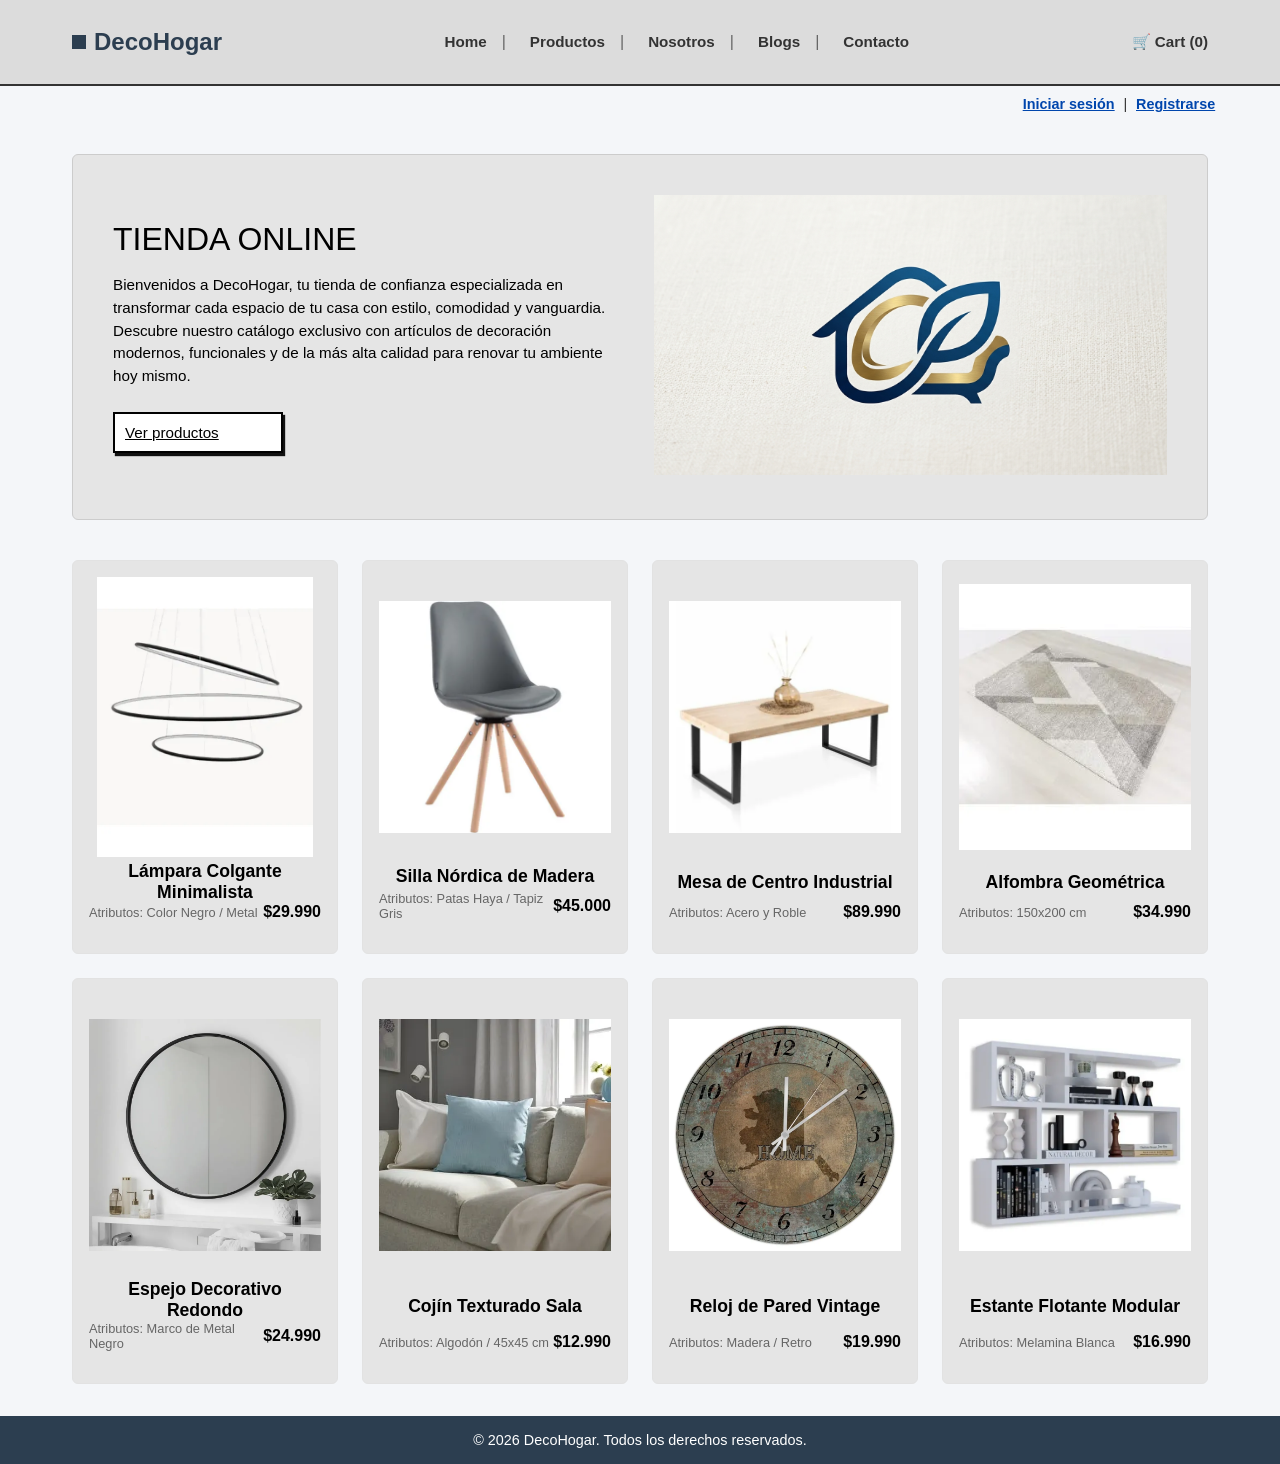
<file: index.html>
<!DOCTYPE html>
<html lang="es">
<head>
  <meta charset="UTF-8">
  <meta name="viewport" content="width=device-width, initial-scale=1.0">
  <title>Tienda Online - Inicio</title>
  <link rel="stylesheet" href="styles.css">
</head>

<body>
    <header>
      <div class="barra-principal">
        <div class="logo-tienda">
          <h1>DecoHogar</h1>
        </div>
          <nav>
            <ul>
              <li><a href="index.html">Home</a></li>
              <li><a href="productos.html">Productos</a></li>
              <li><a href="nosotros.html">Nosotros</a></li>
              <li><a href="blogs.html">Blogs</a></li>
              <li><a href="contacto.html">Contacto</a></li>
            </ul>
          </nav>
        <div class="cart-container">
          <a href="carrito.html">🛒 Cart (0)</a>
        </div>
      </div>
    </header>
  <seccion class="barra-usuario-inferior">
    <div class="user-actions">
      <a href="login.html">Iniciar sesión</a> |
      <a href="registro.html">Registrarse</a>
    </div>
  </seccion>
<main>

  <section class="contenedor-tienda">
    <div class="nombre-tienda">
    <h2>TIENDA ONLINE</h2>
    <p>Bienvenidos a DecoHogar, tu tienda de confianza especializada en transformar cada espacio de tu casa con estilo,
      comodidad y vanguardia. Descubre nuestro catálogo exclusivo con artículos de decoración modernos,
      funcionales y de la más alta calidad para renovar tu ambiente hoy mismo.</p>
    <a href="productos.html" class="btn-producto">Ver productos</a>
    </div>
    <div class="contenedor-img">
      <img src="img/logo.jpg" alt="logo DecoHogar" class="img-tienda-online">
    </div>
  </section>

  <section class="seccion-home">

    <div class="product-grid">

      <article class="product-card">
        <div class="product-img-wrapper">
          <img src="img/lampara-minimalista.jpg" alt="Producto 1">
        </div>
        <h4 class="product-title">Lámpara Colgante Minimalista</h4>
        <div class="producto-precio">
          <span class="product-desc">Atributos: Color Negro / Metal</span>
          <span class="product-price">$29.990</span>
        </div>
      </article>

      <article class="product-card">
        <div class="product-img-wrapper">
          <img src="img/silla-nordica.jpg" alt="Producto 2">
        </div>
        <h4 class="product-title">Silla Nórdica de Madera</h4>
        <div class="producto-precio">
          <span class="product-desc">Atributos: Patas Haya / Tapiz Gris</span>
          <span class="product-price">$45.000</span>
        </div>
      </article>

      <article class="product-card">
        <div class="product-img-wrapper">
          <img src="img/mesa-centro.jpg" alt="Producto 3">
        </div>
        <h4 class="product-title">Mesa de Centro Industrial</h4>
        <div class="producto-precio">
          <span class="product-desc">Atributos: Acero y Roble</span>
          <span class="product-price">$89.990</span>
        </div>
      </article>

      <article class="product-card">
        <div class="product-img-wrapper">
          <img src="img/alfombra-geometrica.jpg" alt="Producto 4">
        </div>
        <h4 class="product-title">Alfombra Geométrica</h4>
        <div class="producto-precio">
          <span class="product-desc">Atributos: 150x200 cm</span>
          <span class="product-price">$34.990</span>
        </div>
      </article>

      <article class="product-card">
        <div class="product-img-wrapper">
          <img src="img/espejo-redondo.jpg" alt="Producto 5">
        </div>
        <h4 class="product-title">Espejo Decorativo Redondo</h4>
        <div class="producto-precio">
          <span class="product-desc">Atributos: Marco de Metal Negro</span>
          <span class="product-price">$24.990</span>
        </div>
      </article>

      <article class="product-card">
        <div class="product-img-wrapper">
          <img src="img/cojines-sala.jpg" alt="Producto 6">
        </div>
        <h4 class="product-title">Cojín Texturado Sala</h4>
        <div class="producto-precio">
          <span class="product-desc">Atributos: Algodón / 45x45 cm</span>
          <span class="product-price">$12.990</span>
        </div>
      </article>

      <article class="product-card">
        <div class="product-img-wrapper">
          <img src="img/rejol-retro.jpg" alt="Producto 7">
        </div>
        <h4 class="product-title">Reloj de Pared Vintage</h4>
        <div class="producto-precio">
          <span class="product-desc">Atributos: Madera / Retro</span>
          <span class="product-price">$19.990</span>
        </div>
      </article>

      <article class="product-card">
        <div class="product-img-wrapper">
          <img src="img/estante-blanco.jpg" alt="Producto 8">
        </div>
        <h4 class="product-title">Estante Flotante Modular</h4>
        <div class="producto-precio">
          <span class="product-desc">Atributos: Melamina Blanca</span>
          <span class="product-price">$16.990</span>
        </div>
      </article>
    </div>
  </section>
</main>

    <footer>
      <p>&copy; 2026 DecoHogar. Todos los derechos reservados.</p>
    </footer>

    <script src="script.js"></script>
</body>
</html>
</file>
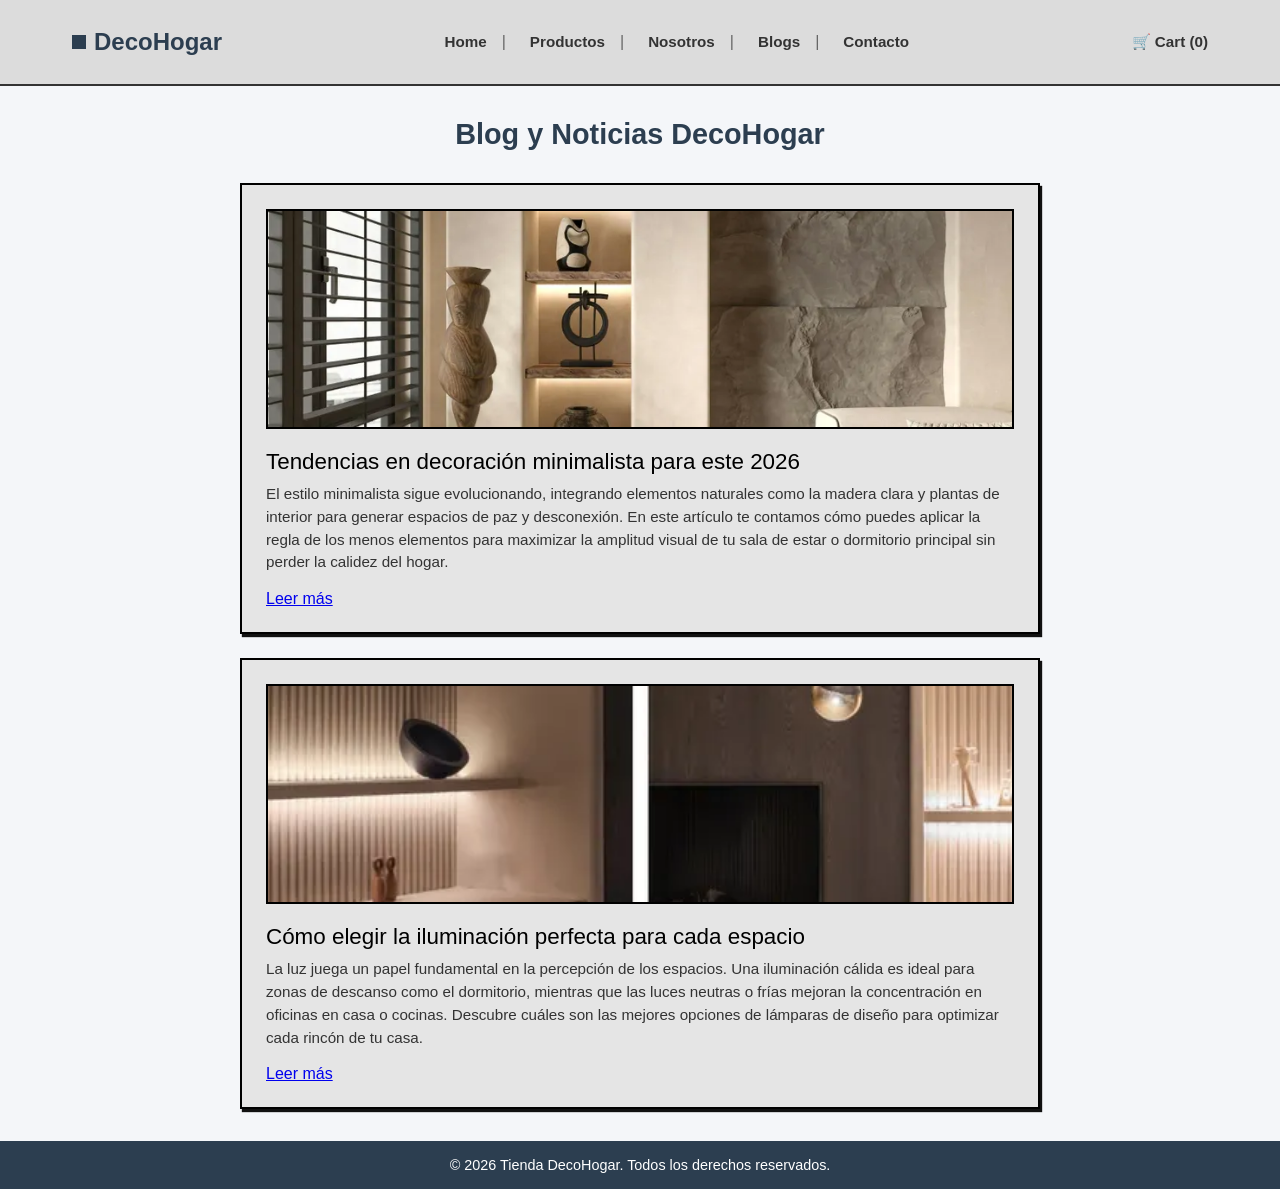
<file: blogs.html>
<!DOCTYPE html>
<html lang="es">
<head>
  <meta charset="UTF-8">
  <meta name="viewport" content="width=device-width, initial-scale=1.0">
  <title>Blogs - DecoHogar</title>
  <link rel="stylesheet" href="styles.css">
</head>
<body>
<header>
  <div class="barra-principal">
    <div class="logo-tienda">
      <h1>DecoHogar</h1>
    </div>
    <nav>
      <ul>
        <li><a href="index.html">Home</a></li>
        <li><a href="productos.html">Productos</a></li>
        <li><a href="nosotros.html">Nosotros</a></li>
        <li><a href="blogs.html">Blogs</a></li>
        <li><a href="contacto.html">Contacto</a></li>
      </ul>
    </nav>
    <div class="cart-container">
      <a href="carrito.html">🛒 Cart (0)</a>
    </div>
  </div>
</header>

<main>
  <h2 class="page-title">Blog y Noticias DecoHogar</h2>

  <div class="blog-contenedor">

    <article class="blog-card">
      <img src="img/blog-1.jpg" alt="Tendencias de decoración" class="blog-img">
      <h3>Tendencias en decoración minimalista para este 2026</h3>
      <p class="blog-desc">
        El estilo minimalista sigue evolucionando, integrando elementos naturales como la madera clara y plantas de interior para generar espacios de paz y desconexión. En este artículo te contamos cómo puedes aplicar la regla de los menos elementos para maximizar la amplitud visual de tu sala de estar o dormitorio principal sin perder la calidez del hogar.
      </p>
      <a href="detalle-blog1.html" class="btn-blog1">Leer más</a>
    </article>

    <article class="blog-card">
      <img src="img/blog-2.jpg" alt="Iluminación en el hogar" class="blog-img">
      <h3>Cómo elegir la iluminación perfecta para cada espacio</h3>
      <p class="blog-desc">
        La luz juega un papel fundamental en la percepción de los espacios. Una iluminación cálida es ideal para zonas de descanso como el dormitorio, mientras que las luces neutras o frías mejoran la concentración en oficinas en casa o cocinas. Descubre cuáles son las mejores opciones de lámparas de diseño para optimizar cada rincón de tu casa.
      </p>
      <a href="detalle-blog2.html" class="btn-blog2">Leer más</a>
    </article>

  </div>
</main>

<footer>
  <p>&copy; 2026 Tienda DecoHogar. Todos los derechos reservados.</p>
</footer>
<script src="script.js"></script>
</body>
</html>
</file>
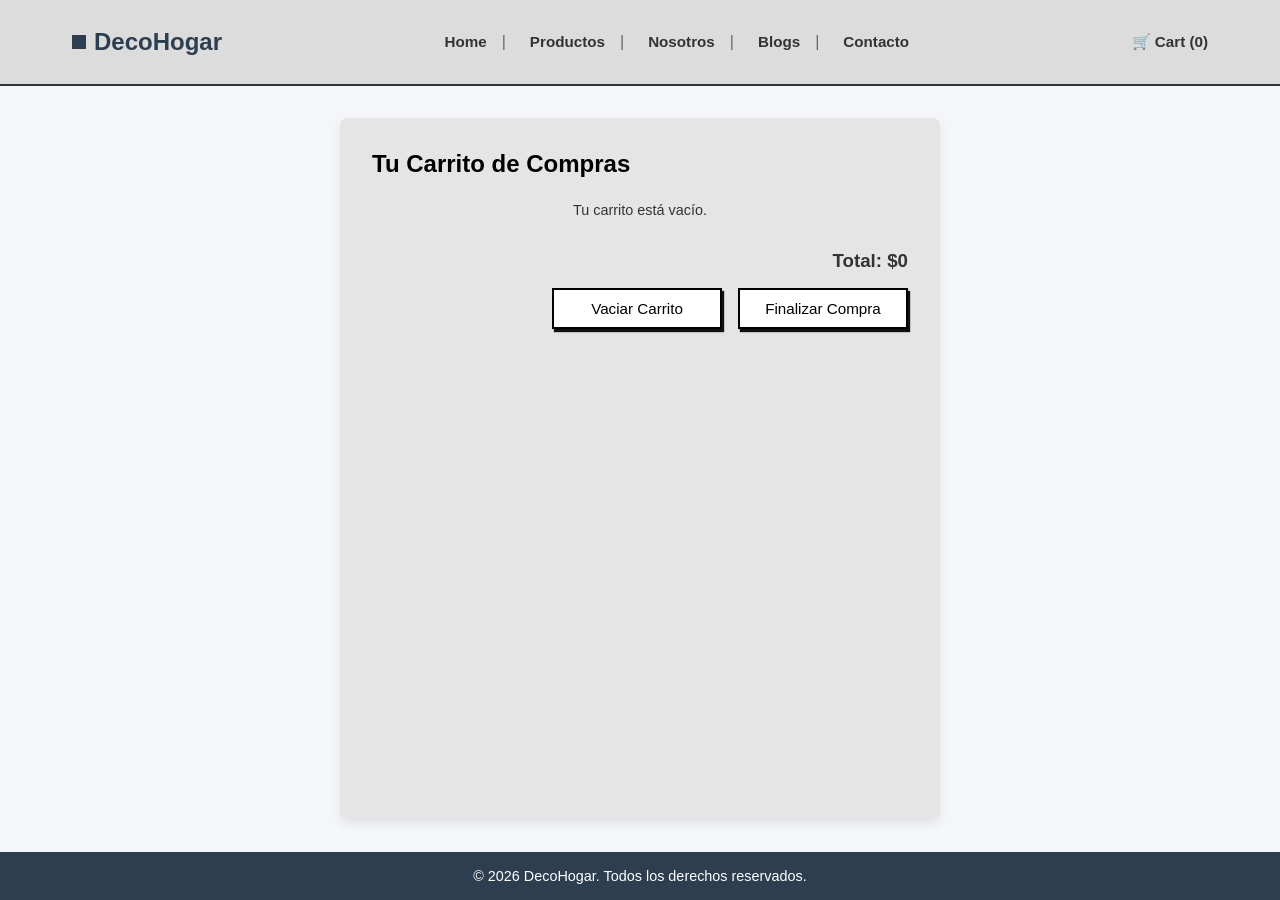
<file: carrito.html>
<!DOCTYPE html>
<html lang="es">
<head>
  <meta charset="UTF-8">
  <meta name="viewport" content="width=device-width, initial-scale=1.0">
  <title>Carrito de Compras - DecoHogar</title>
  <link rel="stylesheet" href="styles.css">
</head>
<body>
<header>
  <div class="barra-principal">
    <div class="logo-tienda">
      <h1>DecoHogar</h1>
    </div>
    <nav>
      <ul>
        <li><a href="index.html">Home</a></li>
        <li><a href="productos.html">Productos</a></li>
        <li><a href="nosotros.html">Nosotros</a></li>
        <li><a href="blogs.html">Blogs</a></li>
        <li><a href="contacto.html">Contacto</a></li>
      </ul>
    </nav>
    <div class="cart-container">
      <a href="carrito.html">🛒 Cart (<span id="cart-count">0</span>)</a>
    </div>
  </div>
</header>

<main class="form-container cart-page-container">
  <h2>Tu Carrito de Compras</h2>

  <div id="cart-items-container">
    <p>Tu carrito está vacío.</p>
  </div>

  <div class="cart-summary">
    <h3>Total: <span id="cart-total">$0</span></h3>
    <div class="cart-actions">
      <button class="btn-producto btn-vaciar" id="btn-vaciar">Vaciar Carrito</button>
      <button class="btn-producto" onclick="alert('¡Compra realizada con éxito!')">Finalizar Compra</button>
    </div>
  </div>
</main>

<footer>
  <p>&copy; 2026 DecoHogar. Todos los derechos reservados.</p>
</footer>
<script src="script.js"></script>
</body>
</html>
</file>
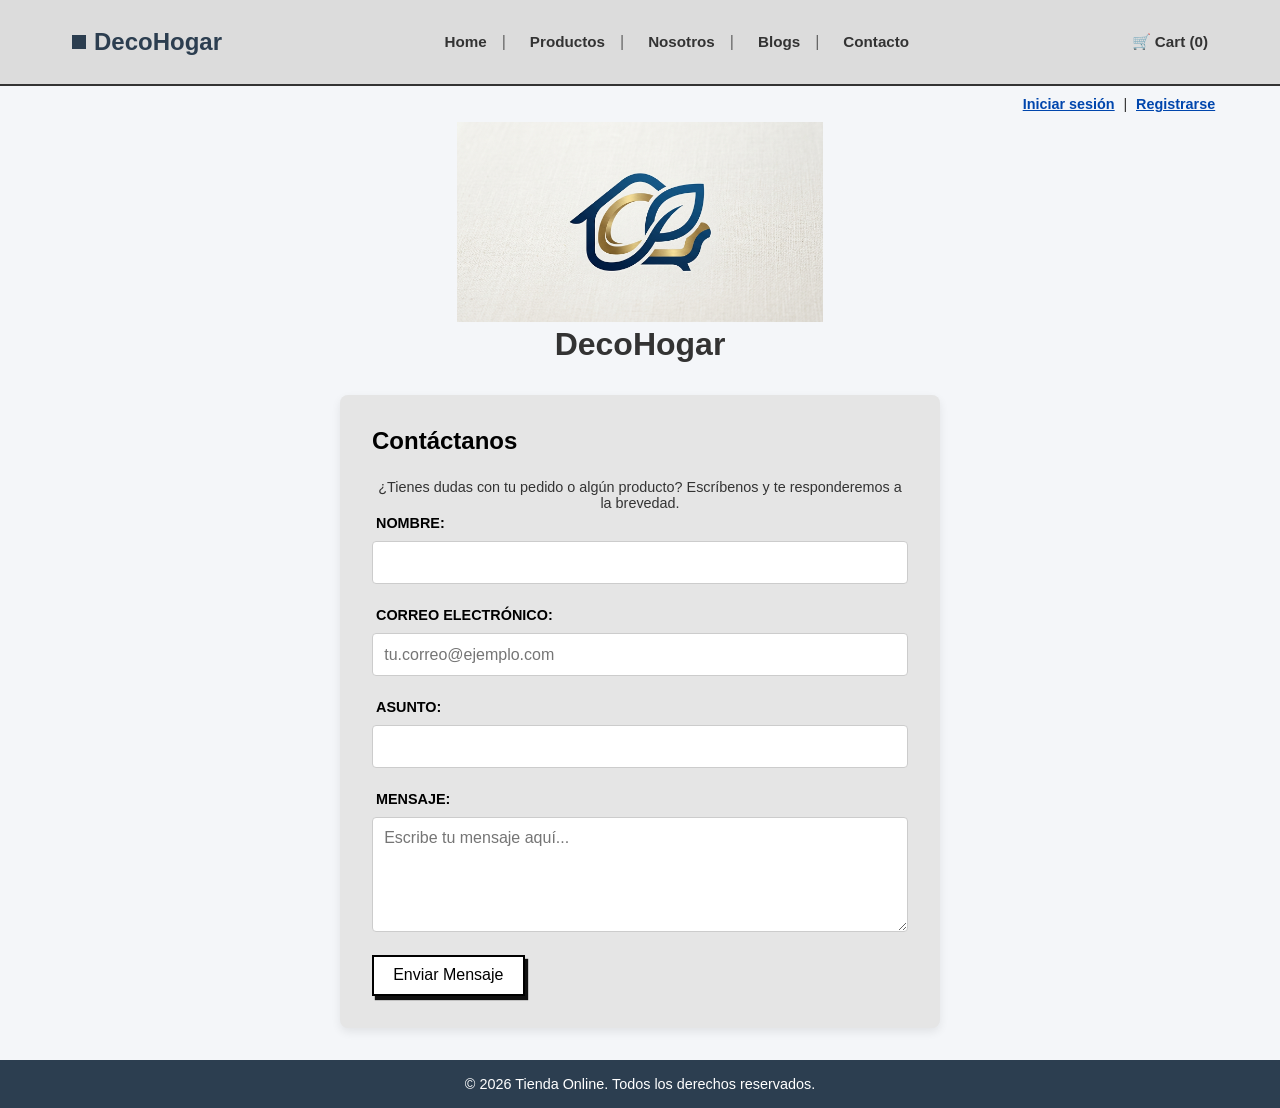
<file: contacto.html>
<!DOCTYPE html>
<html lang="es">
<head>
  <meta charset="UTF-8">
  <meta name="viewport" content="width=device-width, initial-scale=1.0">
  <title>Contacto - Tienda Online</title>
  <link rel="stylesheet" href="styles.css">
</head>
<body>
<header>
  <div class="barra-principal">
    <div class="logo-tienda">
      <h1>DecoHogar</h1>
    </div>
    <nav>
      <ul>
        <li><a href="index.html">Home</a></li>
        <li><a href="productos.html">Productos</a></li>
        <li><a href="nosotros.html">Nosotros</a></li>
        <li><a href="blogs.html">Blogs</a></li>
        <li><a href="contacto.html">Contacto</a></li>
      </ul>
    </nav>
    <div class="cart-container">
      <a href="carrito.html">🛒 Cart (0)</a>
    </div>
  </div>
</header>
    <seccion class="barra-usuario-inferior">
      <div class="user-actions">
        <a href="login.html">Iniciar sesión</a> |
        <a href="registro.html">Registrarse</a>
      </div>
    </seccion>
    <seccion  class="logo-nombre">
      <img src="img/logo.jpg" alt="Logo" class="img-logo">
      <div class="nombre">
        <h1>DecoHogar</h1>
      </div>
    </seccion>

<main class="form-container">
  <h2>Contáctanos</h2>
  <p>¿Tienes dudas con tu pedido o algún producto? Escríbenos y te responderemos a la brevedad.</p>

  <form id="contact-form">
    <div class="form-group">
      <label for="nombre-contacto">Nombre:</label>
      <input type="text" id="nombre-contacto" name="nombre" required>
    </div>
    <div class="form-group">
      <label for="email-contacto">Correo electrónico:</label>
      <input type="email" id="email-contacto" name="email" required placeholder="tu.correo@ejemplo.com">
    </div>
    <div class="form-group">
      <label for="asunto">Asunto:</label>
      <input type="text" id="asunto" name="asunto" required>
    </div>
    <div class="form-group">
      <label for="mensaje">Mensaje:</label>
      <textarea id="mensaje" name="mensaje" rows="5" required placeholder="Escribe tu mensaje aquí..."></textarea>
    </div>
    <button type="submit" class="btn">Enviar Mensaje</button>
  </form>
</main>

<footer>
  <p>&copy; 2026 Tienda Online. Todos los derechos reservados.</p>
</footer>
<script src="script.js"></script>
</body>
</html>
</file>
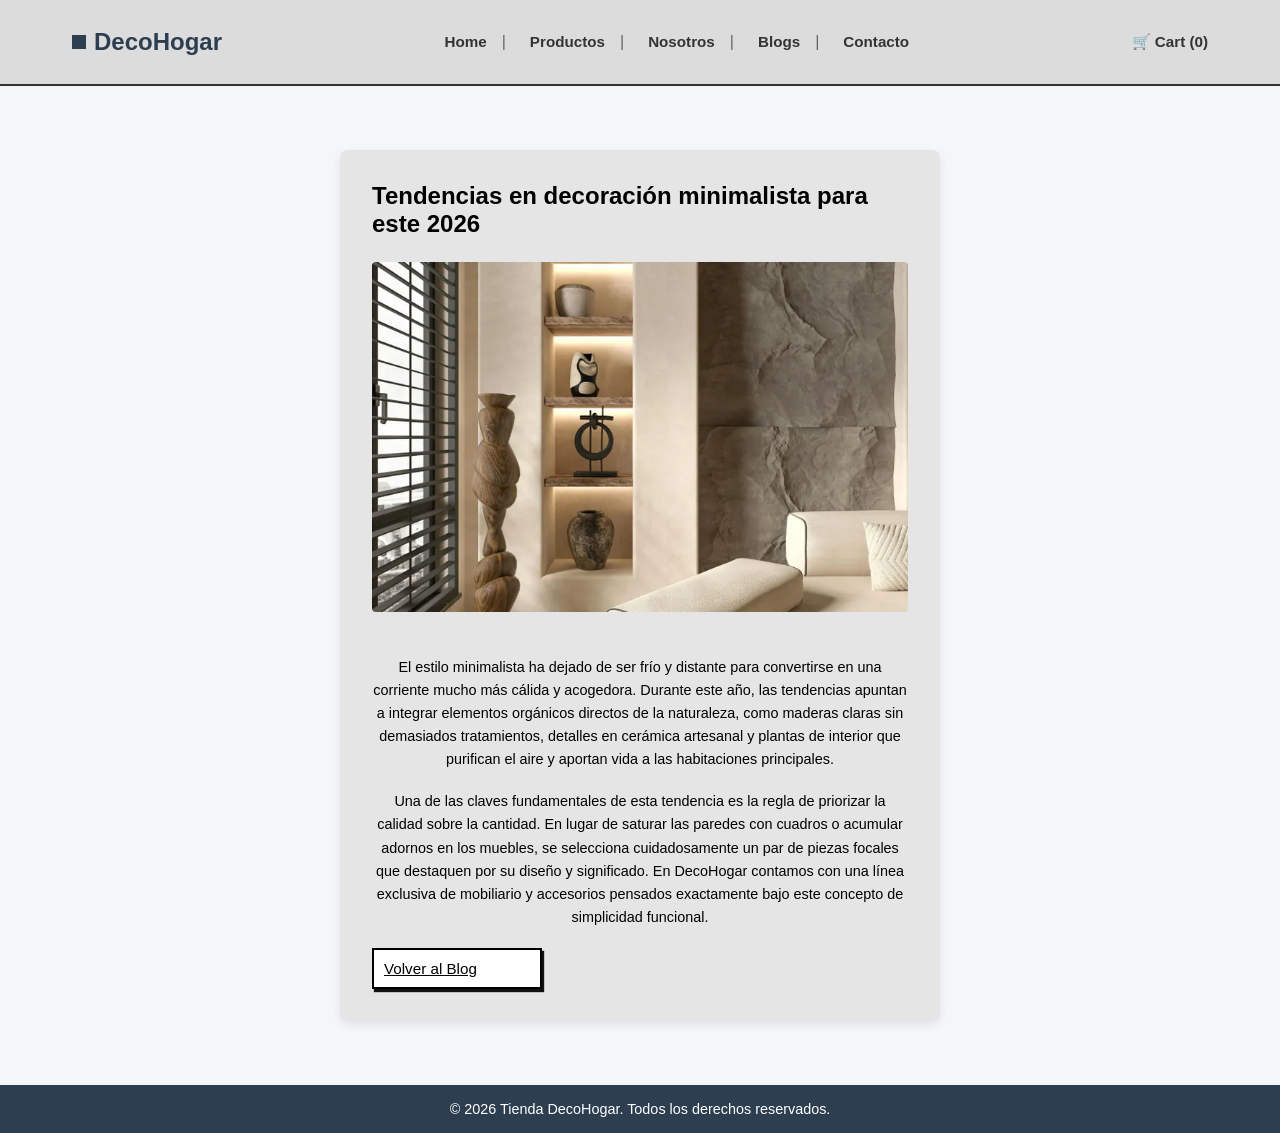
<file: detalle-blog1.html>
<!DOCTYPE html>
<html lang="es">
<head>
  <meta charset="UTF-8">
  <meta name="viewport" content="width=device-width, initial-scale=1.0">
  <title>Detalle Blog - DecoHogar</title>
  <link rel="stylesheet" href="styles.css">
</head>
<body>
<header>
  <div class="barra-principal">
    <div class="logo-tienda">
      <h1>DecoHogar</h1>
    </div>
    <nav>
      <ul>
        <li><a href="index.html">Home</a></li>
        <li><a href="productos.html">Productos</a></li>
        <li><a href="nosotros.html">Nosotros</a></li>
        <li><a href="blogs.html">Blogs</a></li>
        <li><a href="contacto.html">Contacto</a></li>
      </ul>
    </nav>
    <div class="cart-container">
      <a href="carrito.html">🛒 Cart (0)</a>
    </div>
  </div>
</header>

<main>
  <section class="form-container"">
    <h2>Tendencias en decoración minimalista para este 2026</h2>
    <img src="img/blog-1.jpg" alt="Tendencias de decoración" style="width: 100%; height: 350px; object-fit: cover; border-radius: 4px; margin-bottom: 1.5rem;">

    <p class="texto-seccion">
      El estilo minimalista ha dejado de ser frío y distante para convertirse en una corriente mucho más cálida y acogedora. Durante este año, las tendencias apuntan a integrar elementos orgánicos directos de la naturaleza, como maderas claras sin demasiados tratamientos, detalles en cerámica artesanal y plantas de interior que purifican el aire y aportan vida a las habitaciones principales.
    </p>
    <p class="texto-seccion">
      Una de las claves fundamentales de esta tendencia es la regla de priorizar la calidad sobre la cantidad. En lugar de saturar las paredes con cuadros o acumular adornos en los muebles, se selecciona cuidadosamente un par de piezas focales que destaquen por su diseño y significado. En DecoHogar contamos con una línea exclusiva de mobiliario y accesorios pensados exactamente bajo este concepto de simplicidad funcional.
    </p>

    <a href="blogs.html" class="btn-producto">Volver al Blog</a>
  </section>
</main>

<footer>
  <p>&copy; 2026 Tienda DecoHogar. Todos los derechos reservados.</p>
</footer>

<script src="script.js"></script>
</body>
</html>
</file>
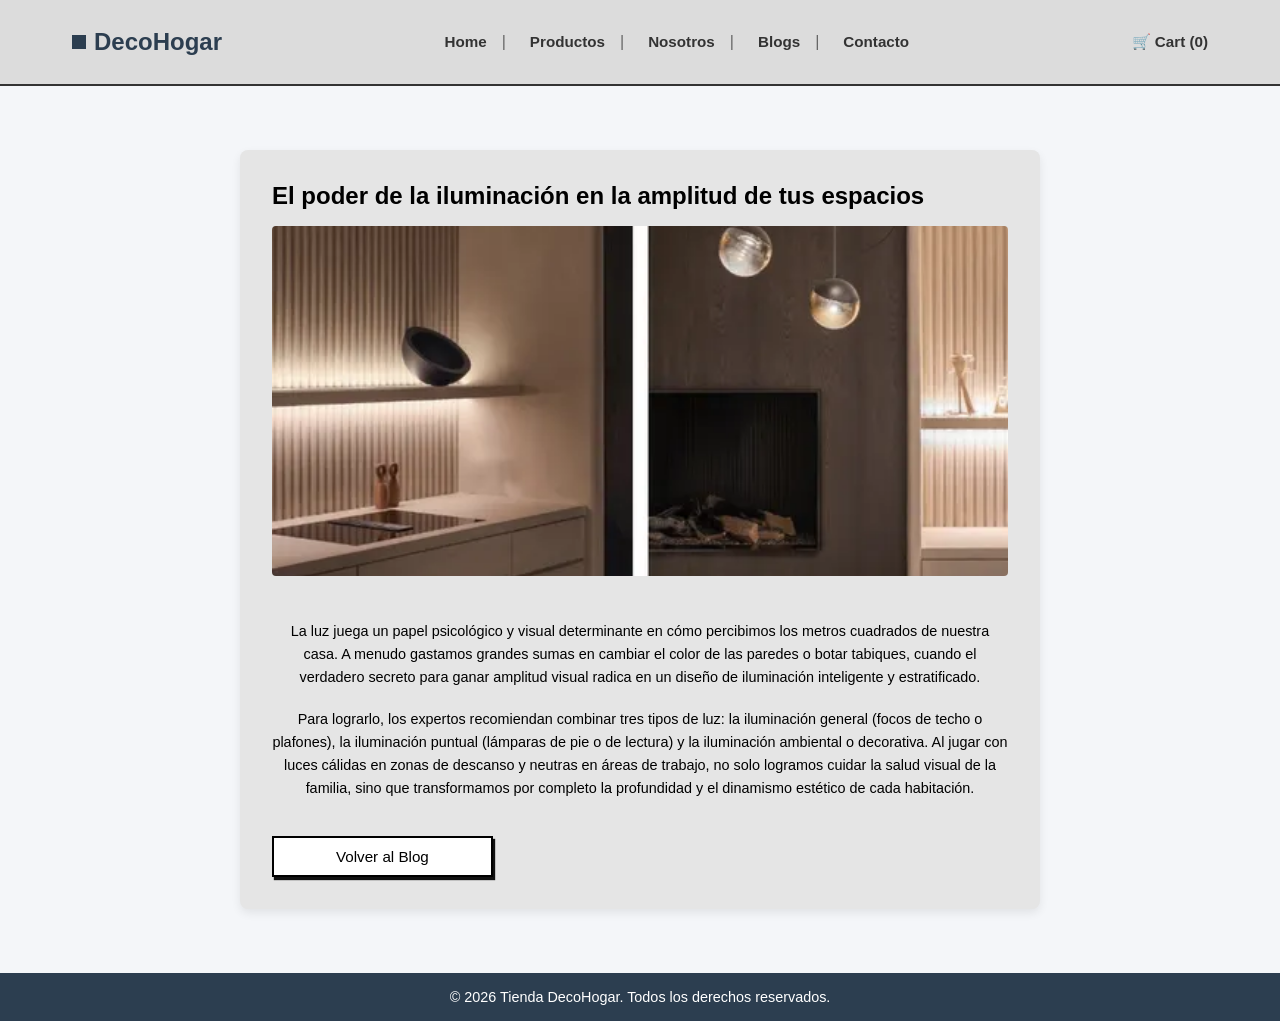
<file: detalle-blog2.html>
<!DOCTYPE html>
<html lang="es">
<head>
  <meta charset="UTF-8">
  <meta name="viewport" content="width=device-width, initial-scale=1.0">
  <title>Detalle Blog - DecoHogar</title>
  <link rel="stylesheet" href="styles.css">
</head>
<body>
<header>
  <div class="barra-principal">
    <div class="logo-tienda">
      <h1>DecoHogar</h1>
    </div>
    <nav>
      <ul>
        <li><a href="index.html">Home</a></li>
        <li><a href="productos.html">Productos</a></li>
        <li><a href="nosotros.html">Nosotros</a></li>
        <li><a href="blogs.html">Blogs</a></li>
        <li><a href="contacto.html">Contacto</a></li>
      </ul>
    </nav>
    <div class="cart-container">
      <a href="carrito.html">🛒 Cart (0)</a>
    </div>
  </div>
</header>

<main>
  <section class="form-container" style="max-width: 800px;">
    <h2 style="margin-bottom: 1rem;">El poder de la iluminación en la amplitud de tus espacios</h2>
    <img src="img/blog-2.jpg" alt="Iluminación en el hogar" style="width: 100%; height: 350px; object-fit: cover; border-radius: 4px; margin-bottom: 1.5rem;">

    <p class="texto-seccion">
      La luz juega un papel psicológico y visual determinante en cómo percibimos los metros cuadrados de nuestra casa. A menudo gastamos grandes sumas en cambiar el color de las paredes o botar tabiques, cuando el verdadero secreto para ganar amplitud visual radica en un diseño de iluminación inteligente y estratificado.
    </p>
    <p class="texto-seccion">
      Para lograrlo, los expertos recomiendan combinar tres tipos de luz: la iluminación general (focos de techo o plafones), la iluminación puntual (lámparas de pie o de lectura) y la iluminación ambiental o decorativa. Al jugar con luces cálidas en zonas de descanso y neutras en áreas de trabajo, no solo logramos cuidar la salud visual de la familia, sino que transformamos por completo la profundidad y el dinamismo estético de cada habitación.
    </p>

    <a href="blogs.html" class="btn-producto" style="text-align: center; text-decoration: none; display: inline-block; margin-top: 1rem;">Volver al Blog</a>
  </section>
</main>

<footer>
  <p>&copy; 2026 Tienda DecoHogar. Todos los derechos reservados.</p>
</footer>

<script src="script.js"></script>
</body>
</html>
</file>
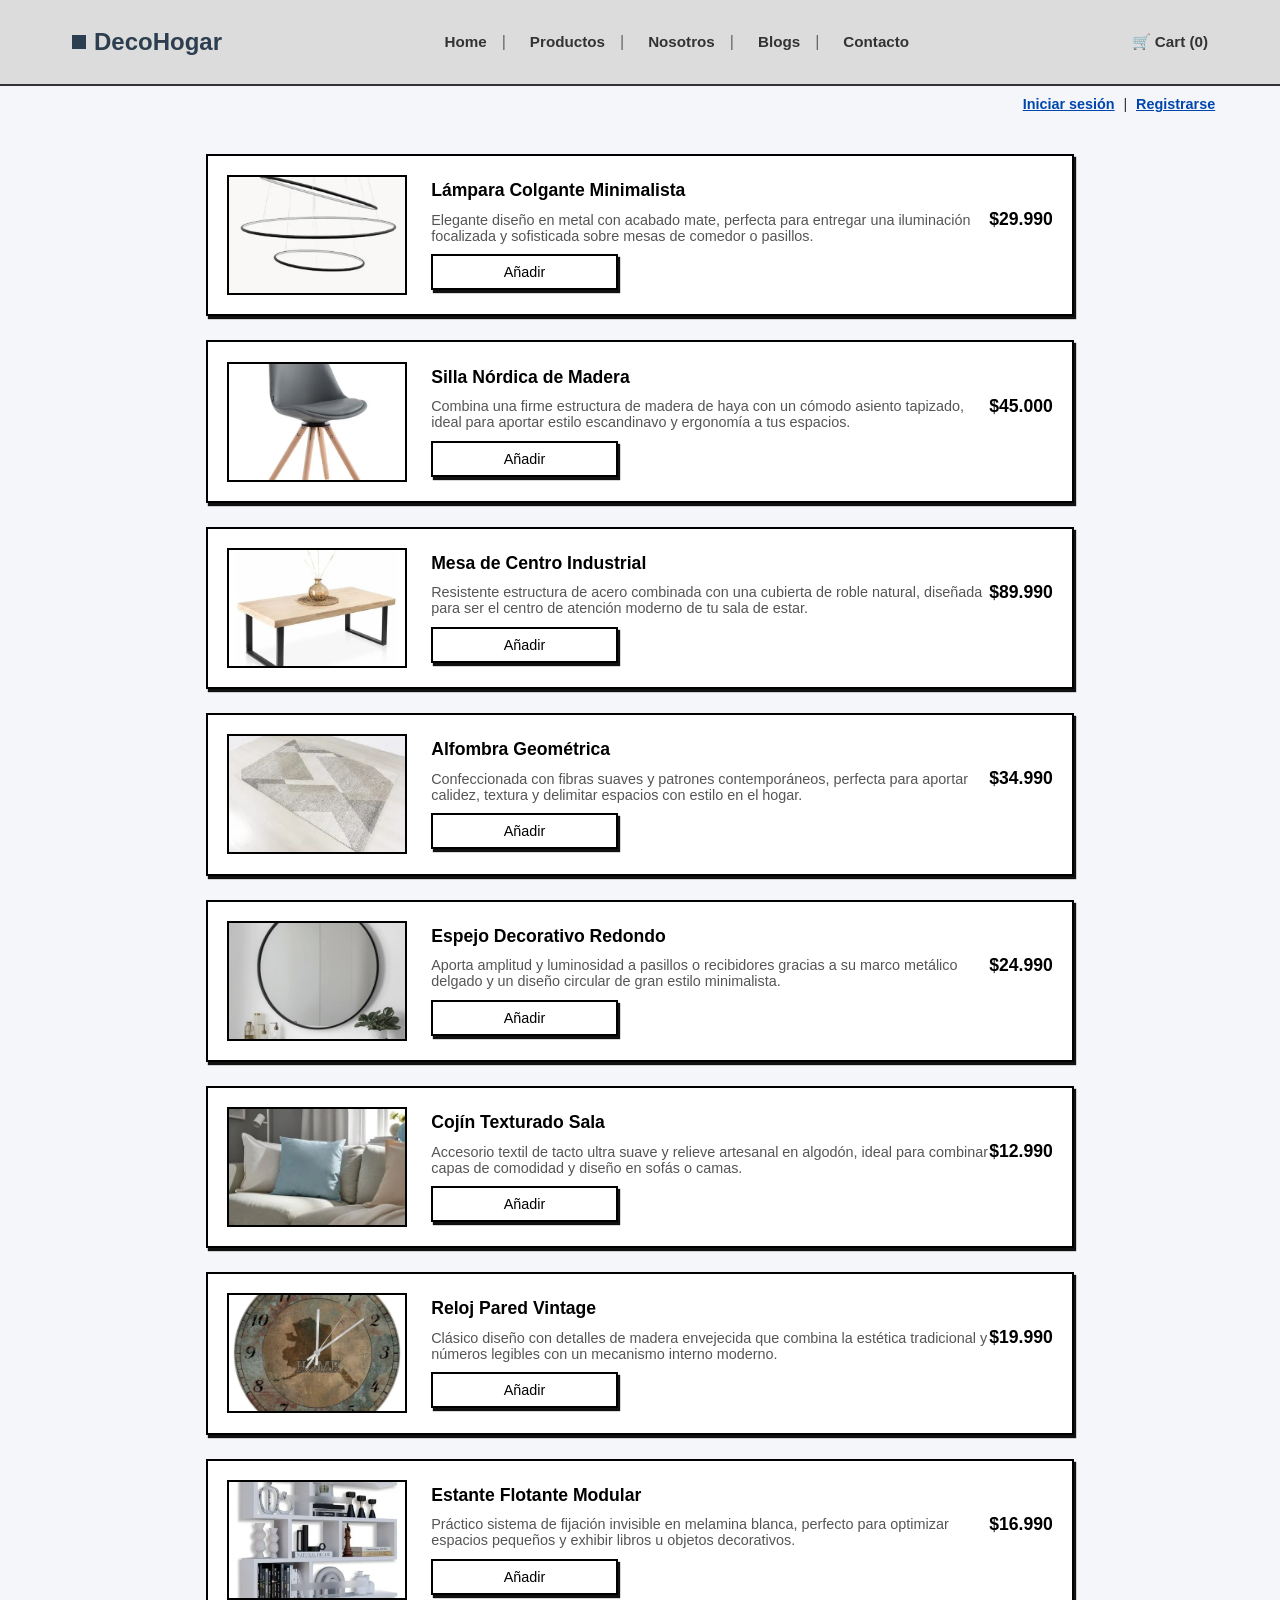
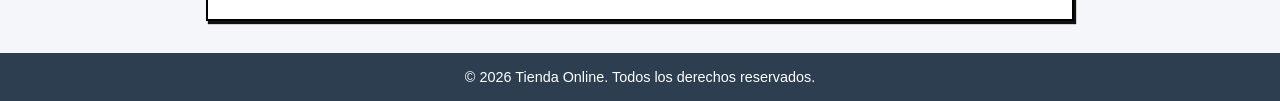
<file: detalle-producto.html>
<!DOCTYPE html>
<html lang="es">
<head>
  <meta charset="UTF-8">
  <meta name="viewport" content="width=device-width, initial-scale=1.0">
  <title>Detalle del Producto - Tienda Online</title>
  <link rel="stylesheet" href="styles.css">
</head>
<body>
<header>
  <div class="barra-principal">
    <div class="logo-tienda">
      <h1>DecoHogar</h1>
    </div>
    <nav>
      <ul>
        <li><a href="index.html">Home</a></li>
        <li><a href="productos.html">Productos</a></li>
        <li><a href="nosotros.html">Nosotros</a></li>
        <li><a href="blogs.html">Blogs</a></li>
        <li><a href="contacto.html">Contacto</a></li>
      </ul>
    </nav>
      <div class="cart-container">
        <a href="carrito.html">🛒 Cart (0)</a>
      </div>
    </div>
</header>
<div class="barra-usuario-inferior">
  <div class="user-actions">
    <a href="login.html">Iniciar sesión</a> |
    <a href="registro.html">Registrarse</a>
  </div>
</div>
<main class="product-detail-container">
    <article class="product-card-horizontal">
      <div class="product-img-col">
          <a href="detalle-producto.html?id=1">
            <img src="img/lampara-minimalista.jpg" alt="Lámpara Colgante Minimalista">
          </a>
      </div>
      <div class="product-info-col">
        <a href="detalle-producto.html?id=1" class="product-link-text">
          <h4 class="product-title">Lámpara Colgante Minimalista</h4>
        </a>
        <div class="product-info-row">
          <span class="product-desc">Elegante diseño en metal con acabado mate, perfecta para entregar una iluminación focalizada
            y sofisticada sobre mesas de comedor o pasillos.</span>
          <span class="product-price">$29.990</span>
        </div>
        <button class="btn-producto" onclick="agregarAlCarrito(1)">Añadir</button>
      </div>
    </article>

  <article class="product-card-horizontal">
    <div class="product-img-col">
      <a href="detalle-producto.html?id=2">
        <img src="img/silla-nordica.jpg" alt="Silla Nórdica de Madera">
      </a>
    </div>
    <div class="product-info-col">
      <a href="detalle-producto.html?id=2" class="product-link-text">
        <h4 class="product-title">Silla Nórdica de Madera</h4>
      </a>
      <div class="product-info-row">
        <span class="product-desc">Combina una firme estructura de madera de haya con un cómodo asiento tapizado, ideal para aportar estilo escandinavo
          y ergonomía a tus espacios.</span>
        <span class="product-price">$45.000</span>
      </div>
      <button class="btn-producto" onclick="agregarAlCarrito(2)">Añadir</button>
    </div>
  </article>

  <article class="product-card-horizontal">
    <div class="product-img-col">
      <a href="detalle-producto.html?id=3">
        <img src="img/mesa-centro.jpg" alt="Mesa de Centro Industrial">
      </a>
    </div>
    <div class="product-info-col">
      <a href="detalle-producto.html?id=3" class="product-link-text">
        <h4 class="product-title">Mesa de Centro Industrial</h4>
      </a>
      <div class="product-info-row">
        <span class="product-desc">Resistente estructura de acero combinada con una cubierta de roble natural,
          diseñada para ser el centro de atención moderno de tu sala de estar.</span>
        <span class="product-price">$89.990</span>
      </div>
      <button class="btn-producto" onclick="agregarAlCarrito(3)">Añadir</button>
    </div>
  </article>

  <article class="product-card-horizontal">
    <div class="product-img-col">
      <a href="detalle-producto.html?id=4">
        <img src="img/alfombra-geometrica.jpg" alt="Alfombra Geometrica">
      </a>
    </div>
    <div class="product-info-col">
      <a href="detalle-producto.html?id=4" class="product-link-text">
        <h4 class="product-title">Alfombra Geométrica</h4>
      </a>
      <div class="product-info-row">
        <span class="product-desc">Confeccionada con fibras suaves y patrones contemporáneos, perfecta para aportar calidez,
          textura y delimitar espacios con estilo en el hogar.</span>
        <span class="product-price">$34.990</span>
      </div>
      <button class="btn-producto" onclick="agregarAlCarrito(4)">Añadir</button>
    </div>
  </article>

  <article class="product-card-horizontal">
    <div class="product-img-col">
      <a href="detalle-producto.html?id=5">
        <img src="img/espejo-redondo.jpg" alt="Espejo Decorativo Redondo">
      </a>
    </div>
    <div class="product-info-col">
      <a href="detalle-producto.html?id=5" class="product-link-text">
        <h4 class="product-title">Espejo Decorativo Redondo</h4>
      </a>
      <div class="product-info-row">
        <span class="product-desc">Aporta amplitud y luminosidad a pasillos o recibidores gracias a su marco metálico delgado
          y un diseño circular de gran estilo minimalista.</span>
        <span class="product-price">$24.990</span>
      </div>
      <button class="btn-producto" onclick="agregarAlCarrito(5)">Añadir</button>
    </div>
  </article>

  <article class="product-card-horizontal">
    <div class="product-img-col">
      <a href="detalle-producto.html?id=6">
        <img src="img/cojines-sala.jpg" alt="Cojín Texturado Sala">
      </a>
    </div>
    <div class="product-info-col">
      <a href="detalle-producto.html?id=6" class="product-link-text">
        <h4 class="product-title">Cojín Texturado Sala</h4>
      </a>
      <div class="product-info-row">
        <span class="product-desc">Accesorio textil de tacto ultra suave y relieve artesanal en algodón, ideal para combinar capas de comodidad
          y diseño en sofás o camas.</span>
        <span class="product-price">$12.990</span>
      </div>
      <button class="btn-producto" onclick="agregarAlCarrito(6)">Añadir</button>
    </div>
  </article>

  <article class="product-card-horizontal">
    <div class="product-img-col">
      <a href="detalle-producto.html?id=7">
        <img src="img/rejol-retro.jpg" alt="Reloj Pared Vintage">
      </a>
    </div>
    <div class="product-info-col">
      <a href="detalle-producto.html?id=7" class="product-link-text">
        <h4 class="product-title">Reloj Pared Vintage</h4>
      </a>
      <div class="product-info-row">
        <span class="product-desc">Clásico diseño con detalles de madera envejecida que combina la estética tradicional
          y números legibles con un mecanismo interno moderno.</span>
        <span class="product-price">$19.990</span>
      </div>
      <button class="btn-producto" onclick="agregarAlCarrito(7)">Añadir</button>
    </div>
  </article>

  <article class="product-card-horizontal">
    <div class="product-img-col">
      <a href="detalle-producto.html?id=8">
        <img src="img/estante-blanco.jpg" alt="Estante Flotante Modular">
      </a>
    </div>
    <div class="product-info-col">
      <a href="detalle-producto.html?id=8" class="product-link-text">
        <h4 class="product-title">Estante Flotante Modular</h4>
      </a>
      <div class="product-info-row">
        <span class="product-desc">Práctico sistema de fijación invisible en melamina blanca, perfecto para optimizar espacios pequeños
          y exhibir libros u objetos decorativos.</span>
        <span class="product-price">$16.990</span>
      </div>
      <button class="btn-producto" onclick="agregarAlCarrito(8)">Añadir</button>
    </div>
  </article>
</main>

<footer>
  <p>&copy; 2026 Tienda Online. Todos los derechos reservados.</p>
</footer>
<script src="script.js"></script>
</body>
</html>
</file>
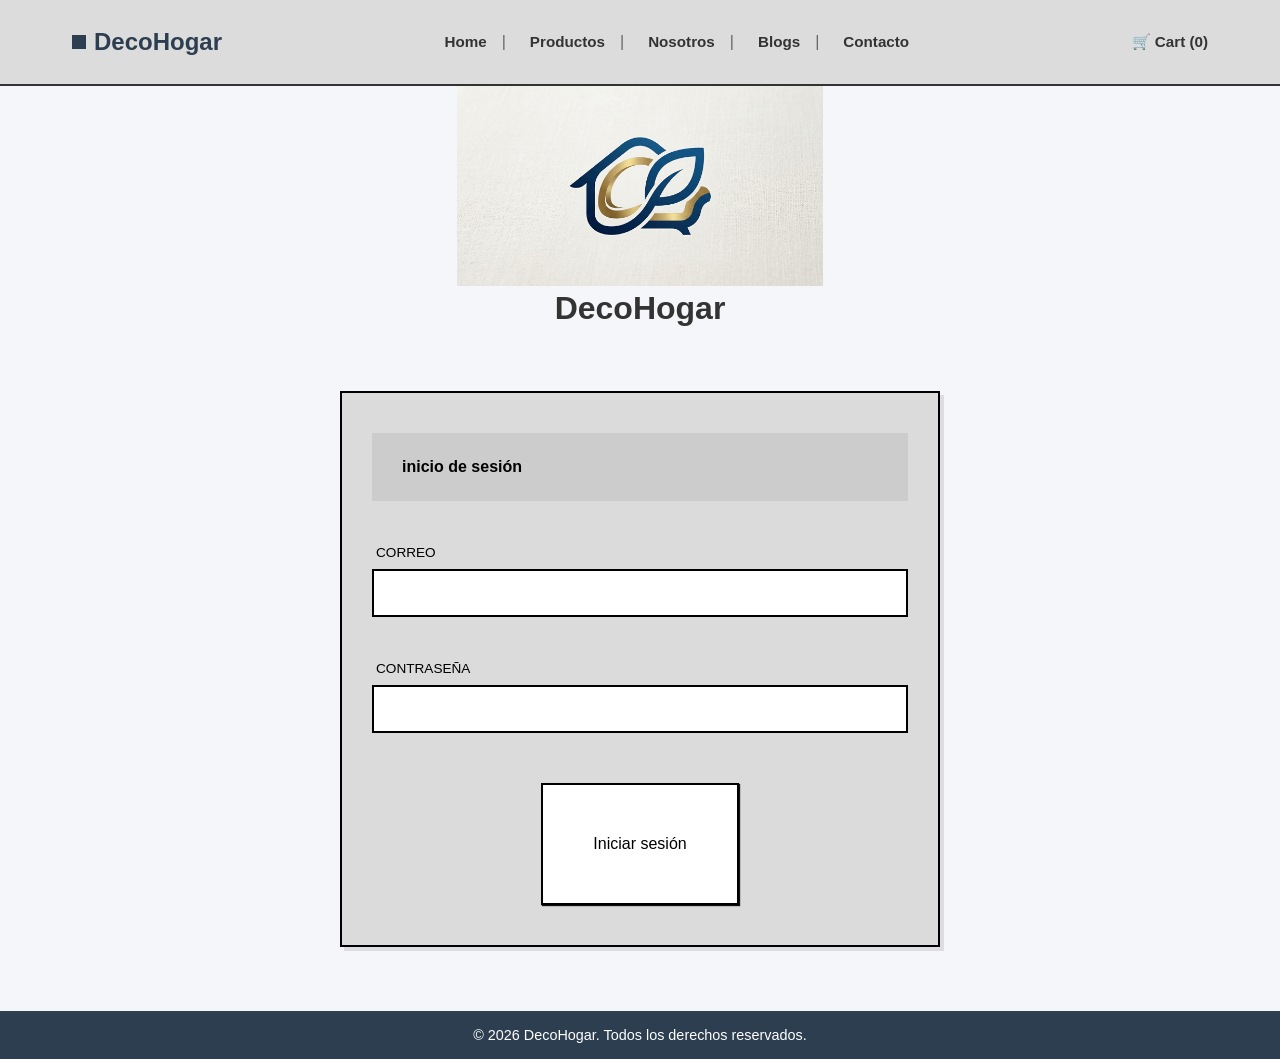
<file: login.html>
<!DOCTYPE html>
<html lang="es">
<head>
  <meta charset="UTF-8">
  <meta name="viewport" content="width=device-width, initial-scale=1.0">
  <title>Iniciar Sesión - DecoHogar</title>
  <link rel="stylesheet" href="styles.css">
</head>
<body>
    <header>
      <div class="barra-principal">
        <div class="logo-tienda">
          <h1>DecoHogar</h1>
        </div>
        <nav>
          <ul>
            <li><a href="index.html">Home</a></li>
            <li><a href="productos.html">Productos</a></li>
            <li><a href="nosotros.html">Nosotros</a></li>
            <li><a href="blogs.html">Blogs</a></li>
            <li><a href="contacto.html">Contacto</a></li>
          </ul>
        </nav>
        <div class="cart-container">
          <a href="carrito.html">🛒 Cart (0)</a>
        </div>
      </div>
    </header>
    <seccion  class="logo-nombre">
      <img src="img/logo.jpg" alt="Logo" class="img-logo">
      <div class="nombre">
        <h1>DecoHogar</h1>
      </div>
    </seccion>

<main>
  <section class="seccion-login">
    <div class="form-header">
      <h2>inicio de sesión</h2>
    </div>
    <form id="form-login">

      <div id="login-feedback"></div>
      <div>
        <label for="login-email">Correo</label>
        <input
          type="email"
          id="login-email"
          name="email"
          autocomplete="email"
          required
        >
        <span id="err-login-email"></span>
      </div>

      <div>
        <label for="login-password">Contraseña</label>
        <input
          type="password"
          id="login-password"
          name="password"
          autocomplete="current-password"
          required
        >
        <span id="err-login-password"></span>
      </div>

      <button type="submit" class="btn-inicio-sesion">Iniciar sesión</button>
    </form>
  </section>
</main>

<footer>
  <p>&copy; 2026 DecoHogar. Todos los derechos reservados.</p>
</footer>

<script src="script.js"></script>
</body>
</html>
</file>
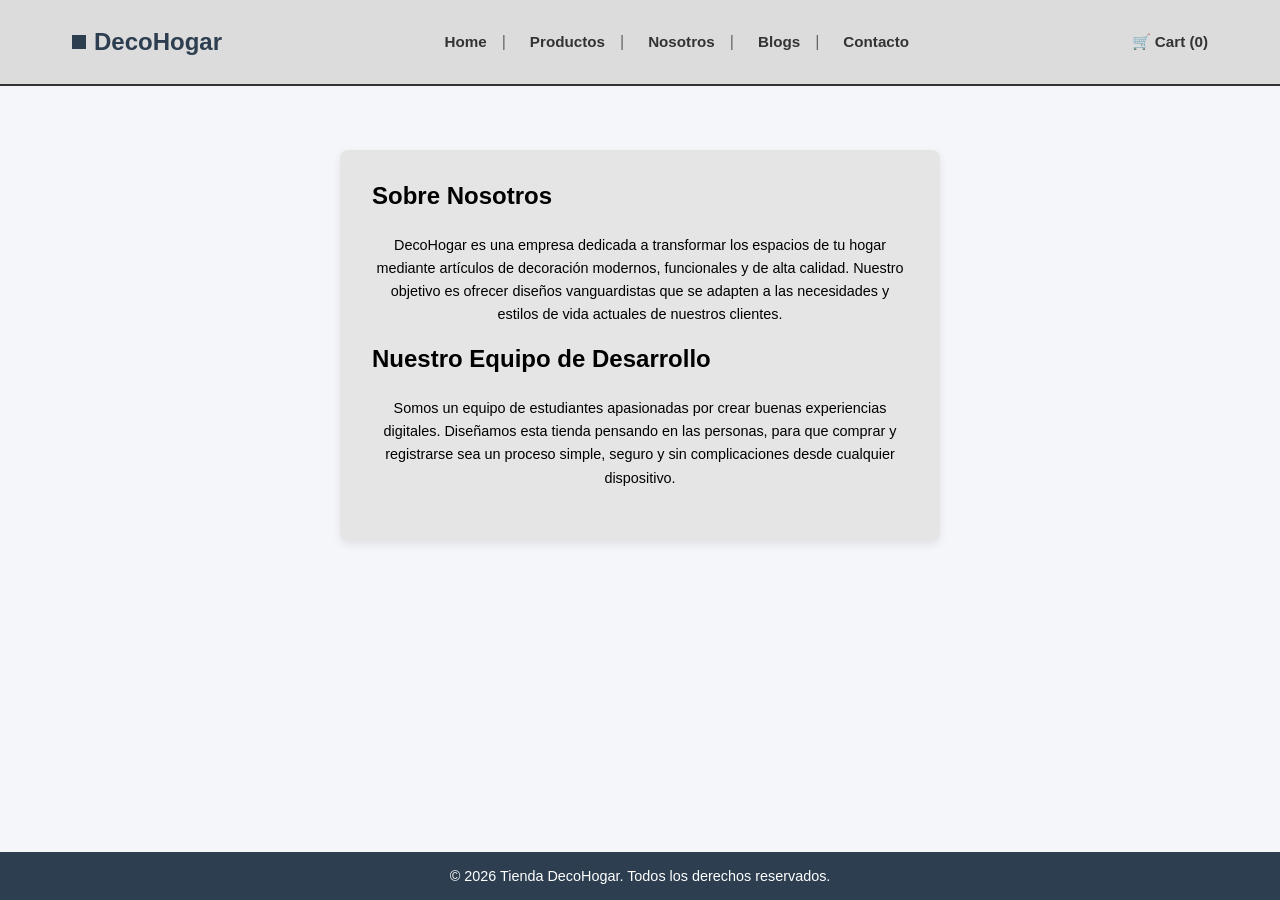
<file: nosotros.html>
<!DOCTYPE html>
<html lang="es">
<head>
  <meta charset="UTF-8">
  <meta name="viewport" content="width=device-width, initial-scale=1.0">
  <title>Nosotros - DecoHogar</title>
  <link rel="stylesheet" href="styles.css">
</head>
<body>
<header>
  <div class="barra-principal">
    <div class="logo-tienda">
      <h1>DecoHogar</h1>
    </div>
    <nav>
      <ul>
        <li><a href="index.html">Home</a></li>
        <li><a href="productos.html">Productos</a></li>
        <li><a href="nosotros.html">Nosotros</a></li>
        <li><a href="blogs.html">Blogs</a></li>
        <li><a href="contacto.html">Contacto</a></li>
      </ul>
    </nav>
    <div class="cart-container">
      <a href="carrito.html">🛒 Cart (0)</a>
    </div>
  </div>
</header>

<main>
  <section class="form-container">
    <h2>Sobre Nosotros</h2>
    <p class="texto-seccion">
      DecoHogar es una empresa dedicada a transformar los espacios de tu hogar mediante artículos de decoración modernos,
      funcionales y de alta calidad. Nuestro objetivo es ofrecer diseños vanguardistas que se adapten a las necesidades y
      estilos de vida actuales de nuestros clientes.
    </p>

    <h2>Nuestro Equipo de Desarrollo</h2>
    <p class="texto-seccion">
      Somos un equipo de estudiantes apasionadas por crear buenas experiencias digitales. Diseñamos esta tienda pensando en las personas, para que comprar y registrarse sea un proceso simple, seguro y sin complicaciones desde cualquier dispositivo.
    </p>
  </section>
</main>

<footer>
  <p>&copy; 2026 Tienda DecoHogar. Todos los derechos reservados.</p>
</footer>

<script src="script.js"></script>
</body>
</html>
</file>
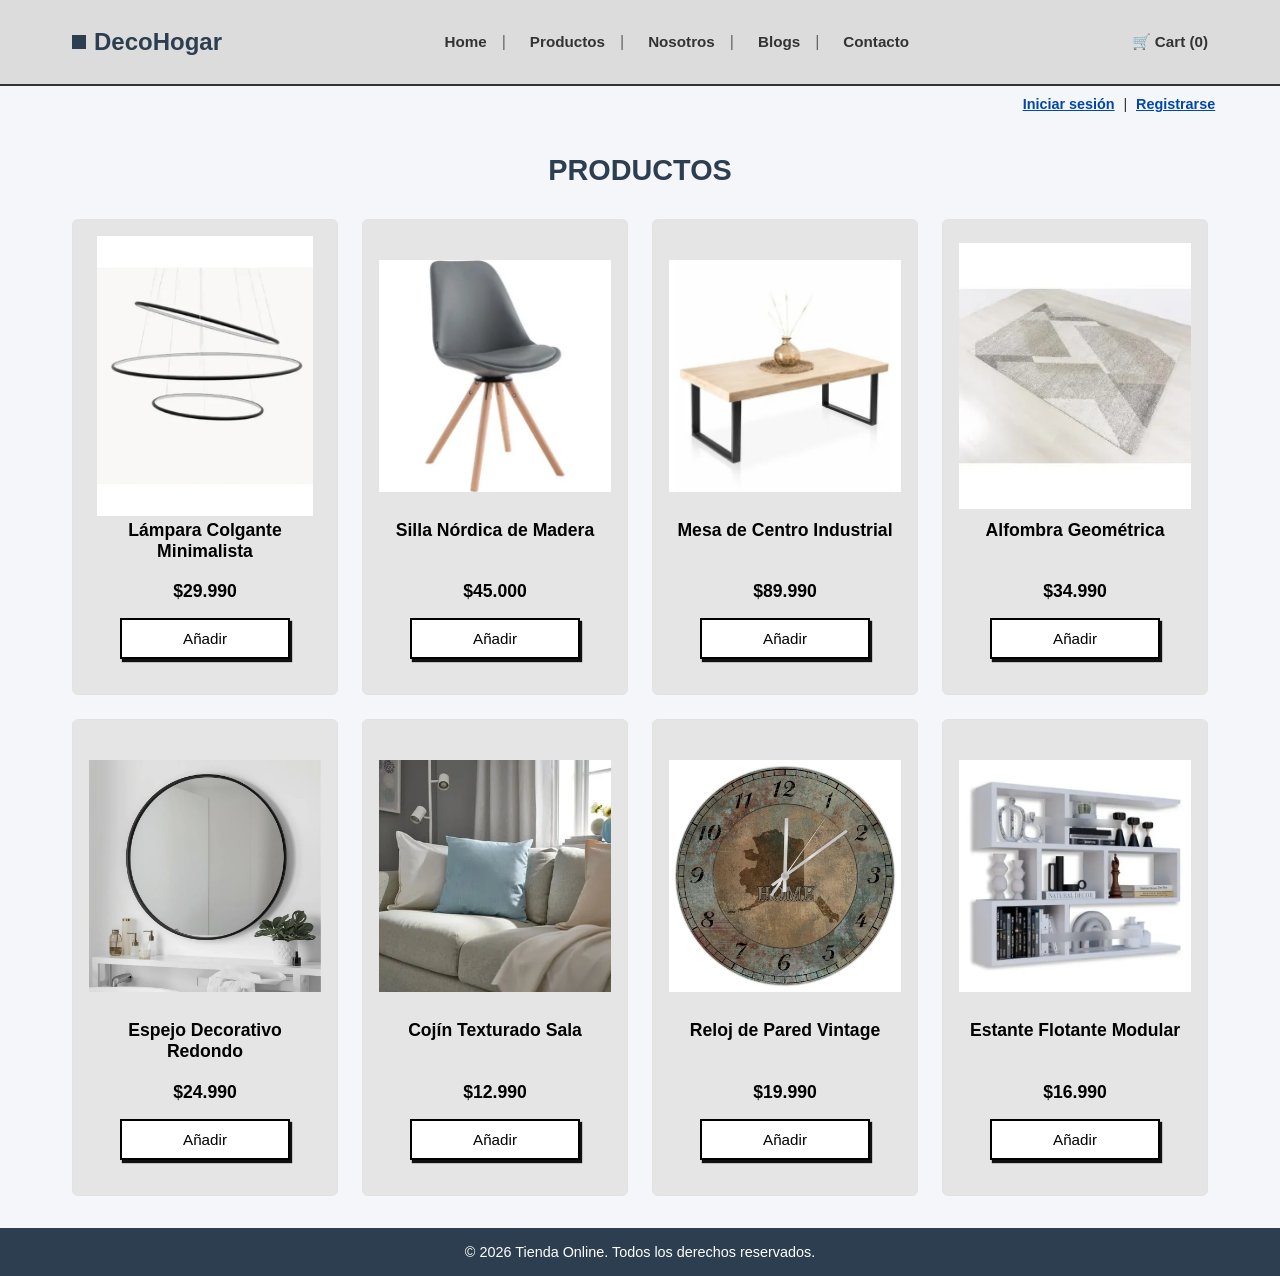
<file: productos.html>
<!DOCTYPE html>
<html lang="es">
<head>
  <meta charset="UTF-8">
  <meta name="viewport" content="width=device-width, initial-scale=1.0">
  <title>Productos - Tienda Online</title>
  <link rel="stylesheet" href="styles.css">
</head>
<body>
<header>
  <div class="barra-principal">
    <div class="logo-tienda">
      <h1>DecoHogar</h1>
    </div>
    <nav>
      <ul>
        <li><a href="index.html">Home</a></li>
        <li><a href="productos.html">Productos</a></li>
        <li><a href="nosotros.html">Nosotros</a></li>
        <li><a href="blogs.html">Blogs</a></li>
        <li><a href="contacto.html">Contacto</a></li>
      </ul>
    </nav>
    <div class="cart-container">
      <a href="carrito.html">🛒 Cart (0)</a>
    </div>
  </div>
</header>
  <seccion class="barra-usuario-inferior">
    <div class="user-actions">
      <a href="login.html">Iniciar sesión</a> |
      <a href="registro.html">Registrarse</a>
    </div>
  </seccion>

<main class="catalog-container">
  <h2 class="page-title">PRODUCTOS</h2>

  <div class="product-grid">

    <article class="product-card">
      <a href="detalle-producto.html" class="product-link">
        <div class="product-img-wrapper">
          <img src="img/lampara-minimalista.jpg" alt="Lámpara Colgante Minimalista">
        </div>
        <h4 class="product-title">Lámpara Colgante Minimalista</h4>
      </a>
      <div class="precio">
        <span class="product-price">$29.990</span>
        <button class="btn-anadir">Añadir</button>
      </div>
    </article>

    <article class="product-card">
      <a href="detalle-producto.html" class="product-link">
        <div class="product-img-wrapper">
          <img src="img/silla-nordica.jpg" alt="Silla Nórdica de Madera">
        </div>
        <h4 class="product-title">Silla Nórdica de Madera</h4>
      </a>
      <div class="precio">
      <span class="product-price">$45.000</span>
        <button class="btn-anadir">Añadir</button>
      </div>

    </article>

    <article class="product-card">
      <a href="detalle-producto.html" class="product-link">
        <div class="product-img-wrapper">
          <img src="img/mesa-centro.jpg" alt="Mesa de Centro Industrial">
        </div>
        <h4 class="product-title">Mesa de Centro Industrial</h4>
      </a>
      <div class="precio">
      <span class="product-price">$89.990</span>
        <button class="btn-anadir">Añadir</button>
      </div>

    </article>

    <article class="product-card">
      <a href="detalle-producto.html" class="product-link">
        <div class="product-img-wrapper">
          <img src="img/alfombra-geometrica.jpg" alt="Alfombra Geométrica">
        </div>
        <h4 class="product-title">Alfombra Geométrica</h4>
      </a>
      <div class="precio">
      <span class="product-price">$34.990</span>
        <button class="btn-anadir">Añadir</button>
      </div>

    </article>

    <article class="product-card">
      <a href="detalle-producto.html" class="product-link">
        <div class="product-img-wrapper">
          <img src="img/espejo-redondo.jpg" alt="Espejo Decorativo Redondo">
        </div>
        <h4 class="product-title">Espejo Decorativo Redondo</h4>
      </a>
      <div class="precio">
      <span class="product-price">$24.990</span>
        <button class="btn-anadir">Añadir</button>
      </div>
    </article>

    <article class="product-card">
      <a href="detalle-producto.html" class="product-link">
        <div class="product-img-wrapper">
          <img src="img/cojines-sala.jpg" alt="Cojín Texturado Sala">
        </div>
        <h4 class="product-title">Cojín Texturado Sala</h4>
      </a>
      <div class="precio">
      <span class="product-price">$12.990</span>
        <button class="btn-anadir">Añadir</button>
      </div>

    </article>

    <article class="product-card">
      <a href="detalle-producto.html" class="product-link">
        <div class="product-img-wrapper">
          <img src="img/rejol-retro.jpg" alt="Reloj de Pared Vintage">
        </div>
        <h4 class="product-title">Reloj de Pared Vintage</h4>
      </a>
      <div class="precio">
      <span class="product-price">$19.990</span>
        <button class="btn-anadir">Añadir</button>
      </div>

    </article>

    <article class="product-card">
      <a href="detalle-producto.html" class="product-link">
        <div class="product-img-wrapper">
          <img src="img/estante-blanco.jpg" alt="Estante Flotante Modular">
        </div>
        <h4 class="product-title">Estante Flotante Modular</h4>
      </a>
      <div class="precio">
      <span class="product-price">$16.990</span>
        <button class="btn-anadir">Añadir</button>
      </div>

    </article>

  </div>
</main>

<footer>
  <p>&copy; 2026 Tienda Online. Todos los derechos reservados.</p>
</footer>
<script src="script.js"></script>
</body>
</html>
</file>
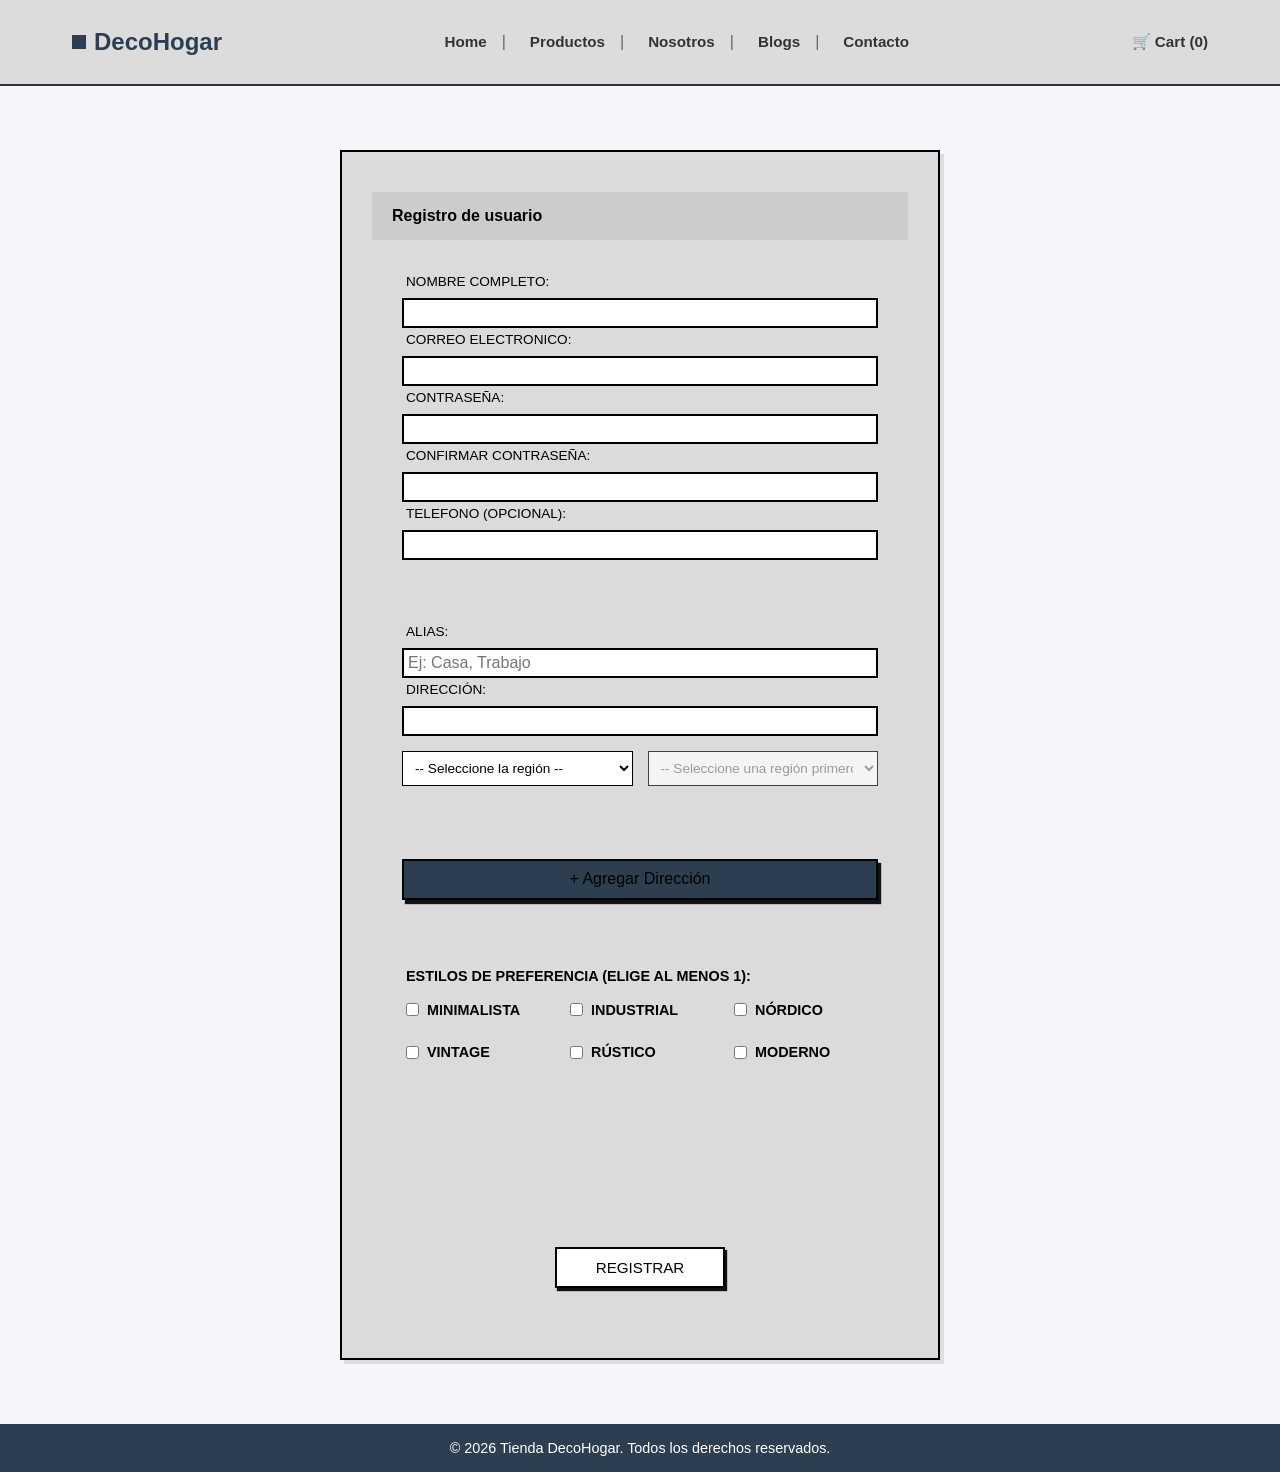
<file: registro.html>
<!DOCTYPE html>
<html lang="es" xmlns="http://www.w3.org/1999/html">
<head>
  <meta charset="UTF-8">
  <meta name="viewport" content="width=device-width, initial-scale=1.0">
  <title>Registro - DecoHogar</title>
  <link rel="stylesheet" href="styles.css">
</head>
<body>
<header>
  <div class="barra-principal">
    <div class="logo-tienda">
      <h1>DecoHogar</h1>
    </div>
    <nav>
      <ul>
        <li><a href="index.html">Home</a></li>
        <li><a href="productos.html">Productos</a></li>
        <li><a href="nosotros.html">Nosotros</a></li>
        <li><a href="blogs.html">Blogs</a></li>
        <li><a href="contacto.html">Contacto</a></li>
      </ul>
    </nav>
    <div class="cart-container">
      <a href="carrito.html">🛒 Cart (0)</a>
    </div>
  </div>
</header>

<main>
  <section class="seccion-registro">
    <div class="barra-registro">
      <h2>Registro de usuario</h2>
    </div>
    <form>
      <article>
        <p>
          <label>NOMBRE COMPLETO:</label>
          <input type="text" maxlength="100" required>
        </p>
        <p>
          <label>CORREO ELECTRONICO:</label>
          <input type="email" required>
        </p>
        <p>
          <label>CONTRASEÑA:</label>
          <input type="password" required>
        </p>
        <p>
          <label>CONFIRMAR CONTRASEÑA:</label>
          <input type="password" required>
        </p>
        <p>
          <label>TELEFONO (opcional):</label>
          <input type="number">
        </p>
      </article>

      <!-- CONTENEDOR DONDE SE INSERTARÁN LAS DIRECCIONES -->
      <div id="lista-direcciones">
        <!-- Primera dirección -->
        <div class="tarjeta-direccion">
          <article>
            <p>
              <label>ALIAS:</label>
              <input type="text" name="alias_type[]" maxlength="20" placeholder="Ej: Casa, Trabajo" required>
            </p>
            <p>
              <label>DIRECCIÓN:</label>
              <input type="text" name="direccion_type[]" minlength="10" required>
            </p>
          </article>

          <article class="contenedor-filas">
            <div class="fila-region">
              <select name="region_type[]" class="select-region" required>
                <option value="" disabled selected>-- Seleccione la región --</option>
                <option value="metropolitana">Región Metropolitana de Santiago</option>
                <option value="araucania">Región de La Araucanía</option>
                <option value="nuble">Región de Ñuble</option>
              </select>
            </div>

            <div class="fila-comuna">
              <select name="comuna_type[]" class="select-comuna" disabled required>
                <option value="" disabled selected>-- Seleccione una región primero --</option>
              </select>
            </div>
          </article>
        </div>
      </div>

      <div>
        <button type="button" id="btn-agregar-dir" onclick="agregarDireccion()" class="btn btn-secondary btn-block">+ Agregar Dirección</button>
        <span id="err-direcciones" class="mensaje-error"></span>
      </div>

      <div class="form-group">
        <label>Estilos de preferencia (Elige al menos 1):</label>
        <div class="checkbox-grid">
          <label class="checkbox-item"><input type="checkbox" name="estilo" value="Minimalista"> Minimalista</label>
          <label class="checkbox-item"><input type="checkbox" name="estilo" value="Industrial"> Industrial</label>
          <label class="checkbox-item"><input type="checkbox" name="estilo" value="Nórdico"> Nórdico</label>
          <label class="checkbox-item"><input type="checkbox" name="estilo" value="Vintage"> Vintage</label>
          <label class="checkbox-item"><input type="checkbox" name="estilo" value="Rustico"> Rústico</label>
          <label class="checkbox-item"><input type="checkbox" name="estilo" value="Moderno"> Moderno</label>
        </div>
        <span id="err-estilos" class="mensaje-error"></span>
      </div>
      <br>
      <button type="submit" class="btn-registrar">REGISTRAR</button>
    </form>
  </section>
</main>

<footer>
  <p>&copy; 2026 Tienda DecoHogar. Todos los derechos reservados.</p>
</footer>

<script src="script.js"></script>
</body>
</html>
</file>
<file: styles.css>
* {
  margin: 0;
  padding: 0;
  box-sizing: border-box;
  font-family: Arial, Helvetica, sans-serif;
}

body {
  background-color: #f4f6f9;
  color: #333;
  display: flex;
  flex-direction: column;
  min-height: 100vh;
}

header {
  background-color: #dcdcdc;
  border-bottom: 2px solid #333;
  display: flex;
  justify-content: space-between;
  align-items: center;
  padding: 12px 30px;
  width: 100%;
}

.barra-principal {
  display: flex;
  justify-content: space-between;
  align-items: center;
  padding: 1rem 2rem;
  max-width: 1200px;
  margin: 0 auto;
  width: 100%;
}

.header-izq {
  display: flex;
  align-items: center;
  gap: 2.5rem;
}

.cart-container a {
  color: #333;
  text-decoration: none;
  font-weight: bold;
  font-size: 0.95rem;
}

.logo-tienda {
  display: flex;
  align-items: center;
  gap: 8px;
}

/* Cuadrado de marca en el logo */
.logo-tienda::before {
  content: "";
  display: inline-block;
  width: 14px;
  height: 14px;
  background-color: #2c3e50;
}

.logo-tienda h1 {
  font-size: 1.5rem;
  color: #2c3e50;
  font-weight: bold;
}

nav ul {
  list-style: none;
  display: flex;
  align-items: center;
  gap: 1.5rem;
}

nav ul li:not(:last-child)::after {
  content: "|";
  margin-left: 15px;
  color: #666;
  font-weight: normal;
}

nav ul li a,
nav ul a {
  color: #333;
  text-decoration: none;
  font-weight: bold;
  font-size: 0.95rem;
  transition: color 0.3s ease;
}

nav ul li a:hover,
nav ul li a.active,
nav ul a:hover,
nav ul a.active {
  color: #3498db;
}

.barra-usuario-inferior {
  width: 100%;
  max-width: 1200px;
  margin: 10px auto;
  padding: 0 20px;
  display: flex;
  justify-content: flex-end;
}

.barra-usuario-inferior .user-actions a {
  color: #0046ad;
  text-decoration: underline;
}

.user-actions {
  color: #333;
  font-size: 0.9rem;
}

.user-actions a {
  color: #0046ad;
  text-decoration: underline;
  margin: 0 0.3rem;
  font-weight: bold;
}

.user-actions a:hover {
  color: #3498db;
}

.cart-icon {
  color: #333;
  font-size: 0.95rem;
  margin-left: 0.5rem;
}


main {
  flex: 1;
  padding: 2rem;
  max-width: 1200px;
  margin: 0 auto;
  width: 100%;
}

.page-title {
  text-align: center;
  margin-bottom: 2rem;
  color: #2c3e50;
  font-size: 1.8rem;
}

.catalog-layout {
  display: flex;
  gap: 2rem;
}

.img-tienda-online{
  height: 280px;
  width: 100%;
  object-fit: contain;
  align-items: center;
}

.contenedor-tienda {
  background-color: #e5e5e5;
  border: 1px solid #ccc;
  display: flex;
  justify-content: space-between;
  align-items: center;
  padding: 2.5rem;
  margin-bottom: 2.5rem;
  border-radius: 6px;
  gap: 2rem;
}

.nombre-tienda {
  flex: 1;
}

.nombre-tienda h2 {
  font-size: 2rem;
  font-weight: lighter;
  color: #000000;
  margin-bottom: 1rem;
}

.nombre-tienda p {
  font-size: 0.95rem;
  color: #000;
  margin-bottom: 1.5rem;
  line-height: 1.5;
}

.logo-nombre .nombre{
  text-align: center;
  width: 100%;
}
.img-logo{
  height: 200px;
  width: 100%;
  object-fit: contain;
  align-items: center;
}
.seccion-login {
  background-color: #DCDBDB;
  border: 2px solid #000;
  width: 100%;
  max-width: 600px;
  margin: 2rem auto;
  padding: 40px 30px;
  box-shadow: 4px 4px rgba(0, 0, 0, 0.1);
}

.seccion-login .form-header {
  background-color: #cccccc;
  padding: 15px 20px;
}

.seccion-login .form-header h2 {
  font-size: 1rem;
  color: #000;
  margin: 10px;
  text-transform: lowercase;
}

.seccion-login form {
  padding: 0px;
  display: flex;
  flex-direction: column;
  gap: 40px;
}

.seccion-login form input {
  width: 100%;
  padding: 13px;
  border: 2px solid #000;
  background-color: #fff;
  font-size: 1rem;
}

.btn-inicio-sesion{
  width: auto;
  min-width: 180px;
  background-color: #fff;
  color: #000;
  border: 2px solid #000;
  padding: 50px;
  font-weight: lighter;
  font-size: 1rem;
  cursor: pointer;
  text-transform: none;
  margin: 10px auto 0 auto;
  box-shadow: #111111 1px 1px 1px;
}

.seccion-registro .barra-registro {
  background-color: #cccccc;
  padding: 15px 20px;
  display: flex;
}

.seccion-registro .barra-registro h2 {
  font-size: 1rem;
  color: #000;
  margin: 0;
  text-transform: none;
}

.seccion-registro form {
  padding: 30px;
  display: flex;
  flex-direction: column;
  gap: 60px;
  width: 100%;
}

.seccion-registro {
  background-color: #DCDBDB;
  border: 2px solid #000;
  width: 100%;
  max-width: 600px;
  margin: 2rem auto;
  padding: 40px 30px;
  box-shadow: 4px 4px rgba(0, 0, 0, 0.1);
}

.region-comuna {
  border: 2px solid #ccc;
  background-color: #f9f9f9;
  padding: 20px;
  margin-top: 15px;
  display: flex;
  flex-direction: column;
  gap: 15px;
  width: 100%;
  max-width: 600px;
}

label {
  display: block;
  font-size: 0.85rem;
  font-weight: lighter;
  color: #000;
  margin-bottom: 5px;
  text-transform: uppercase;
  padding: 4px;
}

input[type="text"],
input[type="email"],
input[type="password"],
input[type="number"],
select {
  width: 100%;
  padding: 4px;
  border: 2px solid #000;
  background-color: #fff;
  font-size: 1rem;

}

.caja-opciones {
  flex: 1;
  border: 2px solid #000;
  background-color: #fff;
}

.contenedor-filas {
  display: flex;
  gap: 15px;
  width: 100%;
  margin-top: 15px;
}

.contenedor-filas .fila-region,
.contenedor-filas .fila-comuna {
  flex: 1;
  margin-top: 0;
  display: block;
}

.fila-region {
  display: flow-root;
  gap: 10px;
  align-items: center;
  margin-top: 10px;
  width: 100%;
}

.fila-region select {
  flex: 1;
  min-width: 0;
  padding: 8px;
  border: 1px solid #000000;
  font-size: 0.85rem;
  box-sizing: border-box;
}

.fila-comuna {
  display: flow-root;
  gap: 10px;
  align-items: center;
  margin-top: 10px;
  width: 100%;
}

.fila-comuna select {
  flex: 1;
  min-width: 0;
  padding: 8px;
  border: 1px solid #000000;
  font-size: 0.85rem;
  box-sizing: border-box;
}

.btn-registrar {
  min-width: 170px;
  padding: 10px;
  margin: 15px auto 0 auto;
  display: block;
  background-color: #fff;
  color: #000;
  border: 2px solid #000;
  font-weight: lighter;
  font-size: 0.95rem;
  cursor: pointer;
  text-transform: none;
  box-shadow: #111111 2px 3px 1px;
}
.detalle-producto-container {
  max-width: 900px;
  margin: 0 auto;
  display: flex;
  gap: 2rem;
  background: #fff;
  padding: 2rem;
  border: 2px solid #000;
  box-shadow: #111111 3px 4px 1px;
}

.detalle-columna-img,
.detalle-columna-info {
  flex: 1;
}

.detalle-columna-info {
  display: flex;
  flex-direction: column;
  justify-content: space-between;
}

.titulo-detalle {
  text-align: left;
  margin-bottom: 0.5rem;
  font-size: 1.5rem;
}

.precio-detalle {
  font-size: 1.3rem;
  font-weight: bold;
  display: block;
  margin-bottom: 1.5rem;
}

.btn-producto-full{
  width: 100%;
  text-align: center;
}

.filters-sidebar {
  flex: 0 0 220px;
  background-color: #ffffff;
  padding: 1.2rem;
  border: 1px solid #ddd;
  border-radius: 6px;
  height: fit-content;
}

.filters-sidebar h3 {
  font-size: 1.1rem;
  margin-bottom: 1rem;
  padding-bottom: 0.5rem;
  border-bottom: 1px solid #eee;
  color: #2c3e50;
}

.filter-option {
  display: flex;
  align-items: center;
  gap: 8px;
  margin-bottom: 0.8rem;
  font-size: 0.95rem;
  cursor: pointer;
}

.product-grid {
  flex: 20px;
  display: grid;
  grid-template-columns: repeat(4, 1fr);
  gap: 1.5rem;
}

.product-card {
  background-color: #e5e5e5;
  border: 1px solid #e2e2e2;
  border-radius: 6px;
  padding: 1rem;
  display: flex;
  flex-direction: column;
  justify-content: space-between;
  transition: transform 0.2s ease, box-shadow 0.2s ease;
}

.product-card:hover {
  transform: translateY(-3px);
  box-shadow: 0 4px 12px rgba(0, 0, 0, 0.08);
}

.product-link {
  text-decoration: none;
  color: inherit;
}

.product-img-wrapper img {
  height: 280px;
  width: 100%;
  object-fit: contain;
  align-items: center;
}

.product-title {
  font-size: 1rem;
  color: #2980b9;
  margin-bottom: 0.4rem;
  text-align: center;
}

.product-desc {
  font-size: 0.85rem;
  color: #666;
  margin-bottom: 0.6rem;
}

.product-price {
  display: block;
  font-size: 1.1rem;
  font-weight: bold;
  color: #2c3e50;
  margin-bottom: 1rem;
}
.producto-precio{
  display: flex;
  justify-content: space-between;
  align-items: center;
  margin-bottom: 1rem;
  width: 100%;
}

.producto-precio .product-desc {
  margin-bottom: 0;
  font-size: 0.8rem;
  color: #666;
}

.producto-precio .product-price {
  margin-bottom: 0;
  font-size: 1rem;
}

.product-detail-container {
  max-width: 900px;
  margin: 2rem auto;
  display: flex;
  flex-direction: column;
  gap: 1.5rem;
  padding: 0 1rem;
}

.product-card-horizontal {
  display: flex;
  align-items: center;
  gap: 1.5rem;
  background: #fff;
  padding: 1.2rem;
  border: 2px solid #000;
  box-shadow: #111111 2px 3px 1px;
}

.product-img-col {
  flex: 0 0 180px;
}

.product-img-col img {
  width: 100%;
  height: 120px;
  object-fit: cover;
  border: 2px solid #000;
  display: block;
}


.product-info-col {
  flex: 1;
  display: flex;
  flex-direction: column;
  align-items: flex-start;
  gap: 0.5rem;
}

.product-link-text {
  text-decoration: none;
  color: inherit;
}

.product-title {
  font-size: 1.1rem;
  color: #000;
  margin: 0;
  font-weight: bold;
}

.product-info-row {
  display: flex;
  justify-content: space-between;
  width: 100%;
  align-items: center;
}

.product-desc {
  font-size: 0.9rem;
  color: #555;
  margin: 0;
}

.product-price {
  font-weight: bold;
  font-size: 1.1rem;
  color: #000;
}

.product-info-col .btn-producto {
  min-width: 150px;
  padding: 8px 12px;
  margin: 0;
  display: inline-block;
  background-color: #fff;
  color: #000;
  border: 2px solid #000;
  font-weight: lighter;
  font-size: 0.9rem;
  cursor: pointer;
  text-transform: none;
  box-shadow: #111111 2px 3px 1px;
  text-align: center;
}

.blog-contenedor {
  display: flex;
  flex-direction: column;
  gap: 1.5rem;
  max-width: 800px;
  margin: 0 auto;
}

.blog-card {
  background: #e5e5e5;
  padding: 1.5rem;
  border: 2px solid #000;
  box-shadow: #111111 2px 3px 1px;
}

.blog-card h3 {
  color: #000;
  margin-bottom: 0.5rem;
  font-size: 1.4rem;
  font-weight: lighter;
}

.blog-img {
  width: 100%;
  height: 220px;
  object-fit: cover;
  border: 2px solid #000;
  margin-bottom: 1rem;
}

.blog-desc {
  color: #333;
  font-size: 0.95rem;
  line-height: 1.5;
  margin-bottom: 1rem;
}

.detalle-blog-img {
  width: 100%;
  height: 300px;
  object-fit: cover;
  border: 2px solid #000;
  margin-bottom: 1.5rem;
}

.texto-seccion {
  text-align: left;
  margin-bottom: 1.2rem;
  line-height: 1.6;
  color: #000;
  font-size: 0.95rem;
}

.product-card .precio{
  text-align: center;
  padding: 1.2rem;
}

.cart-page-container {
  max-width: 900px;
  margin: 2rem auto;
}

.cart-summary {
  margin-top: 2rem;
  text-align: right;
  display: flex;
  flex-direction: column;
  align-items: flex-end;
  gap: 1rem;
}

.cart-actions {
  display: flex;
  gap: 1rem;
}

.btn-vaciar {
  background-color: #fff;
  border-color: #000;
}

.btn {
  display: inline-block;
  background-color: #fff;
  color: #000;
  border: 2px solid #000;
  padding: 0.6rem 1.2rem;
  cursor: pointer;
  text-decoration: none;
  font-size: 1rem;
  font-weight: lighter;
  text-align: center;
  transition: background-color 0.3s ease;
  box-shadow: #111111 3px 4px 1px;
}

.btn:hover {
  background-color: #2980b9;
}

.btn-block {
  width: 100%;
  margin-top: 0.8rem;
}

.btn-secondary {
  background-color: #2c3e50;
}

.btn-secondary:hover {
  background-color: #1a252f;
}

.btn-danger {
  background-color: #e74c3c;
  color: white;
  border: none;
  padding: 6px 12px;
  cursor: pointer;
  border-radius: 3px;
  font-size: 0.85rem;
}

.btn-danger:hover {
  background-color: #c0392b;
}
.btn-producto{
  min-width: 170px;
  padding: 10px;
  margin: 0;
  width: 30%;
  display: inline-block;
  background-color: #fff;
  color: #000;
  border: 2px solid #000;
  font-weight: lighter;
  font-size: 0.95rem;
  cursor: pointer;
  text-transform: none;
  box-shadow: #111111 2px 3px 1px;
}

.btn-anadir {
  min-width: 170px;
  padding: 10px;
  margin: 15px auto 0 auto;
  display: block;
  background-color: #fff;
  color: #000;
  border: 2px solid #000;
  font-weight: lighter;
  font-size: 0.95rem;
  cursor: pointer;
  text-transform: none;
  box-shadow: #111111 2px 3px 1px;
}

.form-container {
  background: #e5e5e5;
  max-width: 600px;
  margin: 2rem auto;
  padding: 2rem;
  border-radius: 8px;
  box-shadow: 0 4px 10px rgba(0, 0, 0, 0.08);
}

.form-container h2 {
  margin-bottom: 1.5rem;
  color: #000000;
  text-align: left;
}

.form-group {
  margin-bottom: 1.2rem;
}

.form-group label {
  display: block;
  margin-bottom: 0.4rem;
  font-weight: bold;
  font-size: 0.9rem;
}

.form-group input,
.form-group textarea,
.form-group select {
  width: 100%;
  padding: 0.7rem;
  border: 1px solid #ccc;
  border-radius: 4px;
  font-size: 1rem;
  background-color: #fff;
  color: #333;
}

.form-container p {
  text-align: center;
  margin-top: 1rem;
  font-size: 0.9rem;
}

.form-container p a {
  color: #3498db;
  text-decoration: none;
  font-weight: bold;
}

.form-container p a:hover {
  text-decoration: underline;
}

.checkbox-grid {
  display: grid;
  grid-template-columns: repeat(3, 1fr);
  gap: 12px 16px;
  margin-top: 10px;
}

.checkbox-item {
  display: flex !important;
  flex-direction: row !important;
  align-items: center !important;
  gap: 8px;
  cursor: pointer;
  font-weight: normal;
  font-size: 0.95rem;
  margin-bottom: 0;
}

.checkbox-item input[type="checkbox"] {
  width: auto;
  margin: 0;
  cursor: pointer;
}

.direcciones-lista {
  display: flex;
  flex-direction: column;
  gap: 12px;
  margin-top: 5px;
}

.fila-direccion {
  border: 1px solid #ddd;
  padding: 12px;
  background-color: #f9f9f9;
  border-radius: 4px;
  display: flex;
  flex-direction: column;
  gap: 8px;
}

.fila-direccion-header {
  display: flex;
  justify-content: space-between;
  align-items: center;
  font-size: 0.85rem;
  font-weight: bold;
}


.mensaje-error {
  color: #e74c3c;
  font-size: 0.8rem;
  margin-top: 4px;
  display: block;
}

.alerta-feedback {
  padding: 10px;
  margin-bottom: 15px;
  border-radius: 4px;
  font-size: 0.85rem;
  text-align: center;
  display: none;
}

footer {
  background-color: #2c3e50;
  color: white;
  text-align: center;
  padding: 1rem;
  margin-top: auto;
  font-size: 0.9rem;
}

@media (max-width: 768px) {
  .catalog-layout {
    flex-direction: column;
  }

  .filters-sidebar {
    width: 100%;
  }

  .checkbox-grid {
    grid-template-columns: repeat(2, 1fr);
  }

  .barra-principal {
    flex-direction: column;
    gap: 15px;
  }
}
</file>
